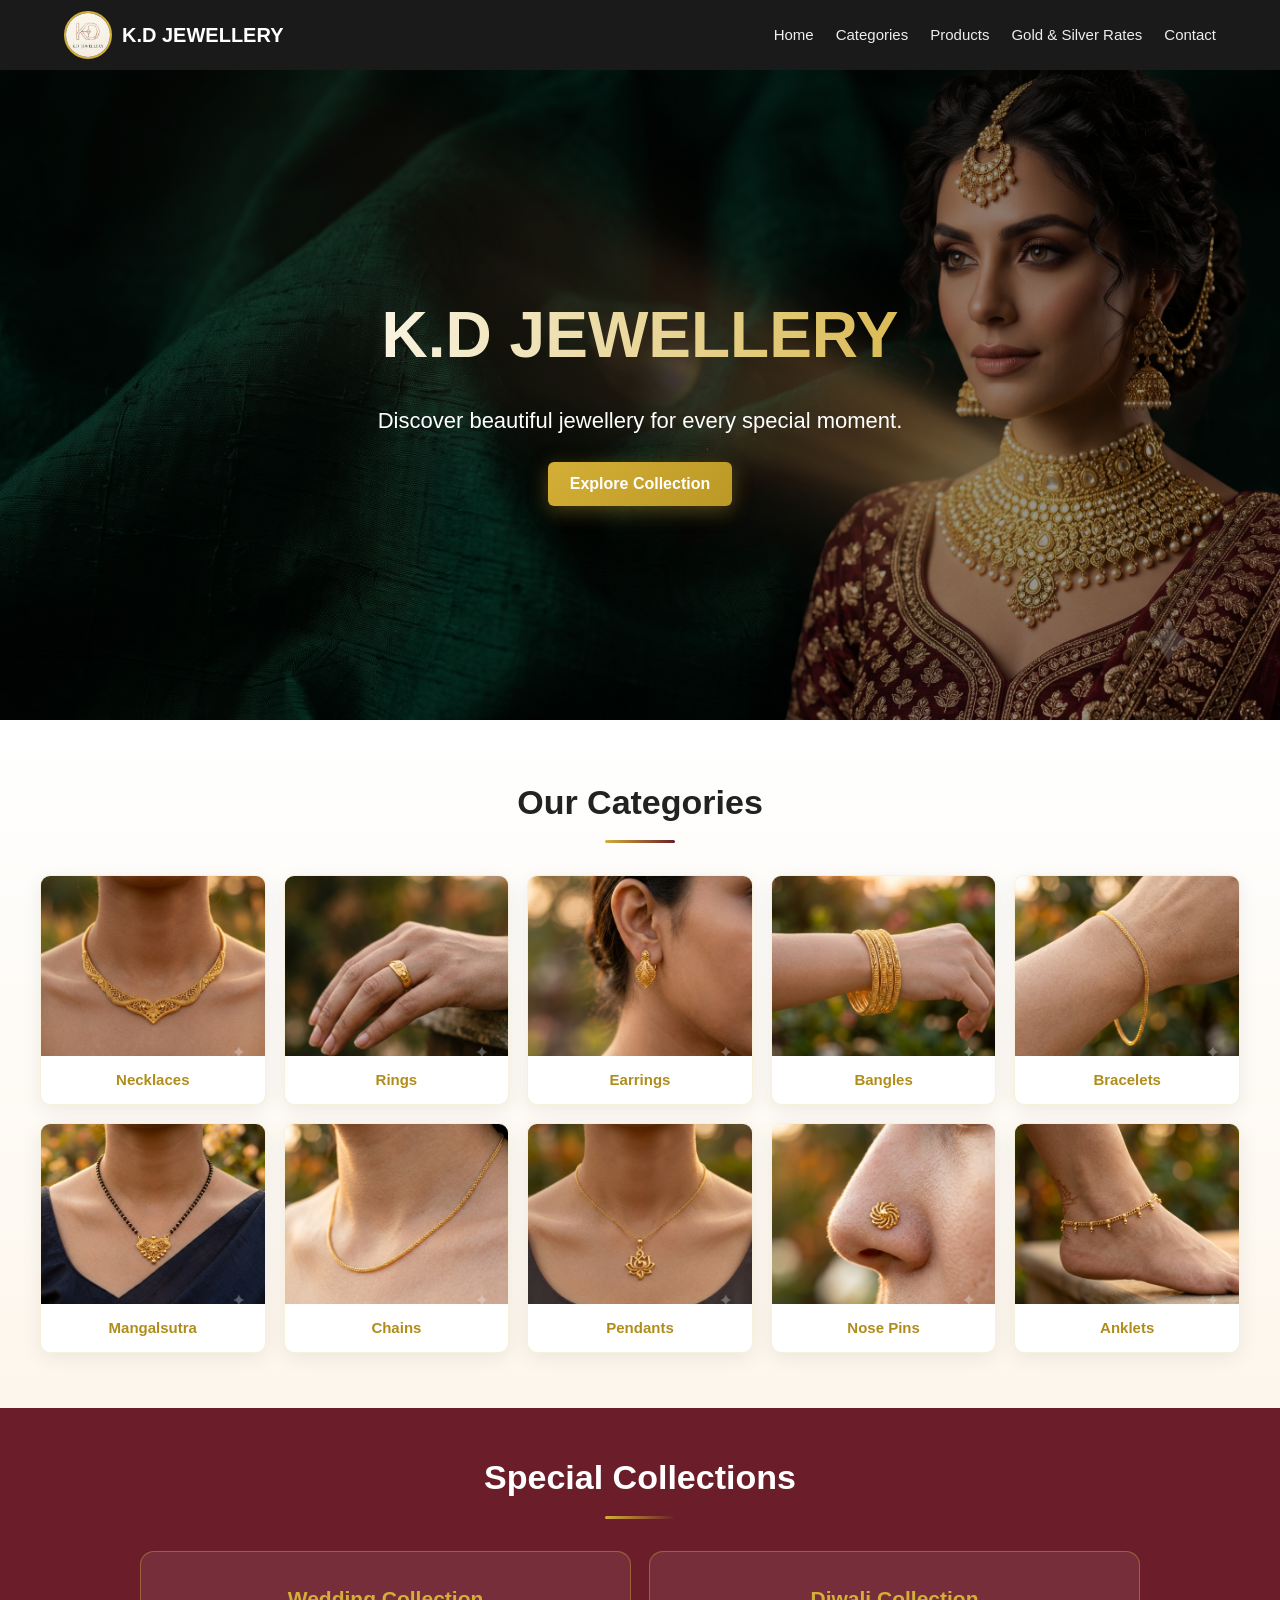
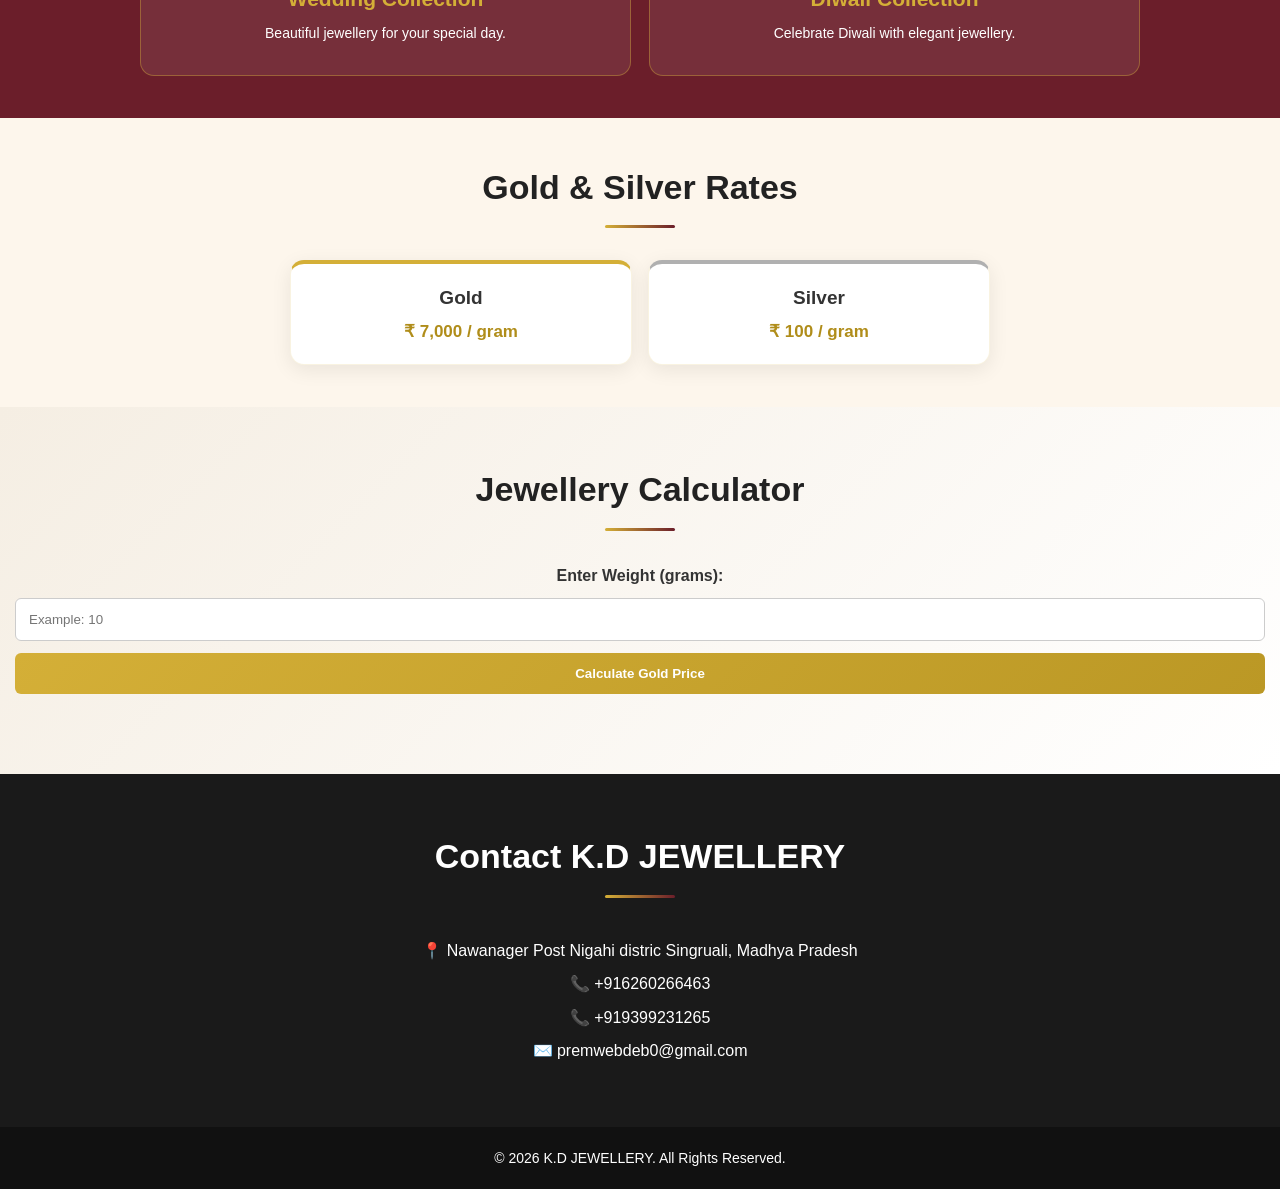
<file: index.html>
<!DOCTYPE html>
<html lang="en">
<head>
    <meta charset="UTF-8">

    <meta name="viewport" content="width=device-width, initial-scale=1.0">

    <title>K.D JEWELLERY | Jewellery Store</title>

    <link rel="stylesheet" href="style.css?v=2">
</head>

<body>

    <!-- HEADER -->
    <header>
        <div class="logo">
            <img src="image/logo/logo.jpg" alt="K.D JEWELLERY" class="logo-img">
            K.D JEWELLERY
        </div>

        <nav>
            <a href="#home">Home</a>
            <a href="#categories">Categories</a>
            <a href="#products">Products</a>
            <a href="#rates">Gold & Silver Rates</a>
            <a href="#contact">Contact</a>
        </nav>
    </header>


    <!-- HOME SECTION -->
    <section id="home" class="hero">

        <div class="hero-content">

            <h1>K.D JEWELLERY</h1>

            <p>
                Discover beautiful jewellery for every special moment.
            </p>

            <button onclick="showMessage()">
                Explore Collection
            </button>

        </div>

    </section>


    <!-- CATEGORIES -->
<!-- CATEGORIES -->
<section id="categories">

    <h2>Our Categories</h2>

    <div class="category-container">

        <a href="category.html?type=necklace" class="category-card">
            <img src="image/categories/necklace.jpg" alt="Necklaces">
            <h3>Necklaces</h3>
        </a>

        <a href="category.html?type=ring" class="category-card">
            <img src="image/categories/ring.jpg" alt="Rings">
            <h3>Rings</h3>
        </a>

        <a href="category.html?type=earring" class="category-card">
            <img src="image/categories/earring.jpg" alt="Earrings">
            <h3>Earrings</h3>
        </a>

        <a href="category.html?type=bangle" class="category-card">
            <img src="image/categories/bangle.jpg" alt="Bangles">
            <h3>Bangles</h3>
        </a>

        <a href="category.html?type=bracelet" class="category-card">
            <img src="image/categories/bracelet.jpg" alt="Bracelets">
            <h3>Bracelets</h3>
        </a>

        <a href="category.html?type=mangalsutra" class="category-card">
            <img src="image/categories/mangalsutra.jpg" alt="Mangalsutra">
            <h3>Mangalsutra</h3>
        </a>

        <a href="category.html?type=chain" class="category-card">
            <img src="image/categories/chain.jpg" alt="Chains">
            <h3>Chains</h3>
        </a>

        <a href="category.html?type=pendant" class="category-card">
            <img src="image/categories/pendant.jpg" alt="Pendants">
            <h3>Pendants</h3>
        </a>

        <a href="category.html?type=nose-pin" class="category-card">
            <img src="image/categories/nose-pin.jpg" alt="Nose Pins">
            <h3>Nose Pins</h3>
        </a>

        <a href="category.html?type=anklet" class="category-card">
            <img src="image/categories/anklet.jpg" alt="Anklets">
            <h3>Anklets</h3>
        </a>

    </div>

</section>
    <!-- FESTIVAL SECTION -->
    <section id="festival">

        <h2>Special Collections</h2>

        <div class="festival-container">

            <div class="festival-card">
                <h3>Wedding Collection</h3>
                <p>Beautiful jewellery for your special day.</p>
            </div>

            <div class="festival-card">
                <h3>Diwali Collection</h3>
                <p>Celebrate Diwali with elegant jewellery.</p>
            </div>

        </div>

    </section>


    <!-- GOLD & SILVER RATES -->
    <section id="rates">

        <h2>Gold & Silver Rates</h2>

        <div class="rate-container">

            <div class="rate-card">
                <h3>Gold</h3>
                <p>₹ 7,000 / gram</p>
            </div>

            <div class="rate-card">
                <h3>Silver</h3>
                <p>₹ 100 / gram</p>
            </div>

        </div>

    </section>


    <!-- CALCULATOR -->
    <section id="calculator">

        <h2>Jewellery Calculator</h2>

        <label for="weight">
            Enter Weight (grams):
        </label>

        <input
            type="number"
            id="weight"
            placeholder="Example: 10"
        >

        <button onclick="calculateGold()">
            Calculate Gold Price
        </button>

        <h3 id="result"></h3>

    </section>


    <!-- CONTACT -->
    <section id="contact">

        <h2>Contact K.D JEWELLERY</h2>

        <p>📍 Nawanager Post Nigahi distric Singruali, Madhya Pradesh</p>

        <p>📞 +916260266463</p>
        <p>📞 +919399231265</p>

        <p>✉️ premwebdeb0@gmail.com</p>

    </section>


    <!-- FOOTER -->
    <footer>

        <p>
            © 2026 K.D JEWELLERY. All Rights Reserved.
        </p>

    </footer>


    <!-- JAVASCRIPT -->
    <script src="script.js"></script>

</body>
</html>
</file>
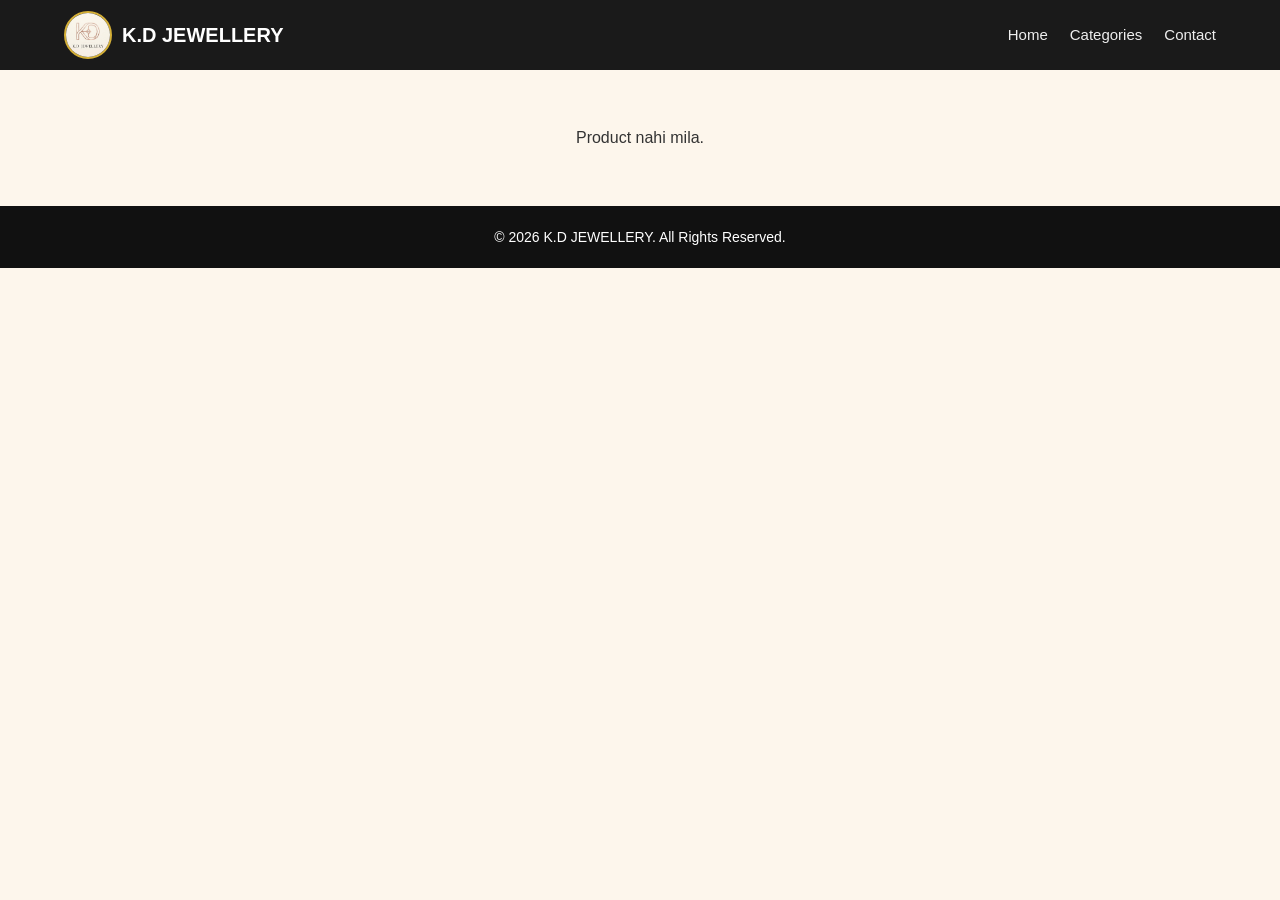
<file: product.html>
<!DOCTYPE html>
<html lang="en">
<head>
    <meta charset="UTF-8">
    <meta name="viewport" content="width=device-width, initial-scale=1.0">
    <title id="page-title">Product - K.D JEWELLERY</title>

    <link rel="stylesheet" href="style.css?v=2">
</head>

<body>

    <header>
        <div class="logo">
    <img src="image/logo/logo.jpg" alt="K.D JEWELLERY" class="logo-img">
    K.D JEWELLERY
</div>
        <nav>
            <a href="index.html#home">Home</a>
            <a href="index.html#categories">Categories</a>
            <a href="index.html#contact">Contact</a>
        </nav>
    </header>

    <section id="product-page">

        <a id="back-link" href="#" class="back-link">&larr; Back to Collection</a>

        <div class="product-detail-container">

            <img id="product-image" src="" alt="Product">

            <div class="product-info">
                <h1 id="product-name"></h1>
                <p><strong>Metal:</strong> <span id="product-metal"></span></p>
                <p><strong>Purity:</strong> <span id="product-purity"></span></p>
                <p><strong>Weight:</strong> <span id="product-weight"></span></p>
                <p><strong>Occasion:</strong> <span id="product-occasion"></span></p>
                <h3>Description</h3>
                <p id="product-description"></p>

                <button onclick="enquireWhatsApp()">Enquire on WhatsApp</button>
            </div>

        </div>

        <h2 class="related-heading">You may also like</h2>
        <div id="related-products" class="related-products-grid"></div>

    </section>

    <footer>
        <p>© 2026 K.D JEWELLERY. All Rights Reserved.</p>
    </footer>

    <script src="product.js"></script>

</body>
</html>
</file>
<file: style.css>
/* =========================================================
   K.D JEWELLERY - RESPONSIVE STYLE
   ========================================================= */


/* =========================
   THEME
   ========================= */

:root {
    --gold: #d4af37;
    --gold-dark: #bb9825;
    --maroon: #6b1e2a;
    --cream: #fdf6ec;
    --charcoal: #1a1a1a;
    --white: #ffffff;
    --text: #333333;
    --muted: #666666;
}


/* =========================
   RESET
   ========================= */

* {
    margin: 0;
    padding: 0;
    box-sizing: border-box;
}

html {
    scroll-behavior: smooth;
}

body {
    font-family: Arial, sans-serif;
    background: var(--cream);
    color: var(--text);
    line-height: 1.6;
    overflow-x: hidden;
}

img {
    max-width: 100%;
}

button,
input {
    font-family: inherit;
}


/* =========================
   HEADER
   ========================= */

header {
    background: var(--charcoal);
    color: white;

    display: flex;
    align-items: center;
    justify-content: space-between;

    gap: 25px;
    padding: 10px 5%;

    position: sticky;
    top: 0;
    z-index: 1000;

    min-height: 70px;
}


/* LOGO */

.logo {
    display: flex;
    align-items: center;
    gap: 10px;

    font-size: 20px;
    font-weight: bold;

    color: white;
    white-space: nowrap;
}

.logo-img {
    width: 48px;
    height: 48px;

    object-fit: cover;
    border-radius: 50%;

    border: 2px solid var(--gold);
}


/* NAVIGATION */

nav {
    display: flex;
    align-items: center;
    justify-content: flex-end;

    gap: 22px;
}

nav a {
    position: relative;

    color: #eeeeee;
    text-decoration: none;

    font-size: 15px;
    white-space: nowrap;

    padding: 5px 0;

    transition: 0.3s ease;
}

nav a:hover {
    color: var(--gold);
}

nav a::after {
    content: "";

    position: absolute;
    left: 0;
    bottom: 0;

    width: 0;
    height: 2px;

    background: var(--gold);

    transition: width 0.3s ease;
}

nav a:hover::after {
    width: 100%;
}


/* =========================
   HERO
   ========================= */

.hero {
    min-height: 650px;

    display: flex;
    align-items: center;
    justify-content: center;

    text-align: center;

    padding: 60px 20px;

    background:
        linear-gradient(
            rgba(0, 0, 0, 0.42),
            rgba(0, 0, 0, 0.42)
        ),
        url("image/banner/hero.jpg");

    background-size: cover;
    background-position: center;
    background-repeat: no-repeat;
}

.hero-content {
    width: 100%;
    max-width: 750px;

    color: white;
    padding: 30px;
}

.hero h1 {
    font-size: clamp(38px, 6vw, 64px);
    margin-bottom: 18px;
    font-weight: 700;

    background: linear-gradient(
        90deg,
        #ffffff,
        var(--gold),
        #ffffff
    );

    background-size: 200% auto;

    -webkit-background-clip: text;
    background-clip: text;

    -webkit-text-fill-color: transparent;

    animation: shimmer 4s linear infinite;
}

.hero p {
    font-size: clamp(17px, 2vw, 22px);
    margin-bottom: 30px;

    color: white;
}

.hero button {
    background: linear-gradient(
        135deg,
        var(--gold),
        var(--gold-dark)
    );

    color: white;

    border: none;

    padding: 14px 30px;

    border-radius: 6px;

    cursor: pointer;

    font-size: 16px;
    font-weight: bold;

    transition: 0.3s ease;

    box-shadow:
        0 5px 20px rgba(212, 175, 55, 0.35);
}

.hero button:hover {
    transform: translateY(-3px);
}


/* =========================
   COMMON SECTION
   ========================= */

section {
    padding: 70px 5%;
    text-align: center;
}

section h2 {
    position: relative;

    display: inline-block;

    font-size: clamp(28px, 4vw, 38px);

    margin-bottom: 45px;

    color: #222;

    padding-bottom: 14px;
}

section h2::after {
    content: "";

    position: absolute;

    bottom: 0;
    left: 50%;

    transform: translateX(-50%);

    width: 70px;
    height: 3px;

    background:
        linear-gradient(
            90deg,
            var(--gold),
            var(--maroon)
        );

    border-radius: 3px;
}


/* =========================
   CATEGORIES
   ========================= */

#categories {
    background:
        linear-gradient(
            180deg,
            #ffffff 0%,
            var(--cream) 100%
        );
}

.category-container {
    width: 100%;
    max-width: 1200px;

    margin: auto;

    display: grid;

    grid-template-columns: repeat(5, 1fr);

    gap: 18px;
}

.category-card {
    display: block;

    background: white;

    border-radius: 14px;

    overflow: hidden;

    text-decoration: none;

    color: var(--text);

    border: 1px solid rgba(212, 175, 55, 0.18);

    box-shadow:
        0 5px 20px rgba(0, 0, 0, 0.07);

    transition:
        transform 0.3s ease,
        box-shadow 0.3s ease;
}

.category-card:hover {
    transform: translateY(-7px);

    box-shadow:
        0 15px 35px rgba(212, 175, 55, 0.25);
}

.category-card img {
    width: 100%;

    height: 180px;

    display: block;

    object-fit: cover;

    transition: transform 0.4s ease;
}

.category-card:hover img {
    transform: scale(1.06);
}

.category-card h3 {
    padding: 12px 8px;

    text-align: center;

    font-size: 16px;

    color: #b08d1a;
}


/* =========================
   CATEGORY PAGE
   ========================= */

#category-heading {
    text-align: center;

    font-size: clamp(30px, 5vw, 42px);

    color: #222;

    padding: 45px 20px 15px;
}


/* PRODUCT GRID */

.necklace-products {
    width: 100%;
    max-width: 1200px;

    margin: auto;

    padding: 20px 3% 55px;

    display: grid;

    grid-template-columns: repeat(4, minmax(0, 1fr));

    gap: 18px;
}

.product-card {
    display: block;

    background: white;

    border: 1px solid #e5e5e5;

    border-radius: 14px;

    padding: 10px;

    text-align: center;

    text-decoration: none;

    color: inherit;

    overflow: hidden;

    box-shadow:
        0 5px 18px rgba(0, 0, 0, 0.06);

    transition:
        transform 0.3s ease,
        box-shadow 0.3s ease;
}

.product-card:hover {
    transform: translateY(-7px);

    box-shadow:
        0 14px 30px rgba(212, 175, 55, 0.22);
}

.product-card img {
    width: 100% !important;
    height: 220px !important;
    object-fit: cover !important;
    display: block !important;
    visibility: visible !important;
    opacity: 1 !important;
    border-radius: 10px;
}

.product-card:hover img {
    transform: scale(1.05);
}

.product-card h3 {
    margin: 10px 0 4px;

    font-size: 16px;

    color: #333;
}

.product-card p {
    color: #777;

    font-size: 14px;
}


/* =========================
   FESTIVAL
   ========================= */

#festival {
    background: var(--maroon);

    color: white;
}

#festival h2 {
    color: white;
}

.festival-container {
    max-width: 1000px;

    margin: auto;

    display: grid;

    grid-template-columns: repeat(2, 1fr);

    gap: 20px;
}

.festival-card {
    padding: 65px 30px;

    border-radius: 14px;

    background:
        rgba(255, 255, 255, 0.08);

    border:
        1px solid rgba(212, 175, 55, 0.4);

    transition: 0.3s ease;
}

.festival-card:hover {
    transform: translateY(-5px);

    background:
        rgba(255, 255, 255, 0.12);
}

.festival-card h3 {
    font-size: 27px;

    margin-bottom: 10px;

    color: var(--gold);
}


/* =========================
   RATES
   ========================= */

#rates {
    background: var(--cream);
}

.rate-container {
    width: 100%;
    max-width: 760px;

    margin: auto;

    display: grid;

    grid-template-columns: repeat(2, 1fr);

    gap: 20px;
}

.rate-card {
    background: white;

    padding: 24px;

    border-radius: 14px;

    box-shadow:
        0 5px 20px rgba(0, 0, 0, 0.08);

    border: 1px solid rgba(212, 175, 55, 0.15);

    transition: 0.3s ease;
}

.rate-card:hover {
    transform: translateY(-5px);
}

.rate-card:nth-child(1) {
    border-top: 4px solid var(--gold);
}

.rate-card:nth-child(2) {
    border-top: 4px solid #b0b0b0;
}

.rate-card h3 {
    font-size: 21px;

    margin-bottom: 10px;
}

.rate-card p {
    font-size: 18px;

    color: #b08d1a;

    font-weight: bold;
}


/* =========================
   CALCULATOR
   ========================= */

#calculator {
    background:
        linear-gradient(
            135deg,
            #f5eee3,
            #ffffff
        );
}

#calculator label {
    display: block;

    margin-bottom: 10px;

    font-weight: bold;
}

#weight {
    width: 250px;
    max-width: 100%;

    padding: 13px;

    border:
        1px solid #ccc;

    border-radius: 6px;

    margin-right: 10px;

    outline: none;
}

#weight:focus {
    border-color: var(--gold);

    box-shadow:
        0 0 0 3px rgba(212, 175, 55, 0.15);
}

#calculator button {
    background:
        linear-gradient(
            135deg,
            var(--gold),
            var(--gold-dark)
        );

    color: white;

    border: none;

    padding: 13px 22px;

    border-radius: 6px;

    cursor: pointer;

    font-weight: bold;
}

#result {
    margin-top: 25px;

    color: #b89626;
}


/* =========================
   CONTACT
   ========================= */

#contact {
    background: var(--charcoal);

    color: white;
}

#contact h2 {
    color: white;
}

#contact p {
    margin: 8px 0;
}


/* =========================
   FOOTER
   ========================= */

footer {
    background: #111;

    color: white;

    text-align: center;

    padding: 20px;

    font-size: 14px;
}


/* =========================
   PRODUCT DETAIL PAGE
   ========================= */

.back-link {
    display: inline-block;

    margin: 25px 5%;

    color: #b08d1a;

    text-decoration: none;

    font-weight: bold;
}

.product-detail-container {
    width: 100%;
    max-width: 1200px;

    margin: auto;

    display: flex;

    align-items: flex-start;

    gap: 50px;

    padding: 10px 5% 60px;
}

.product-detail-container > img {
    width: 48%;

    max-width: 500px;

    height: 520px;

    object-fit: contain;

    border-radius: 14px;

    background: #f8f4ec;
}

.product-info {
    flex: 1;

    min-width: 280px;

    text-align: left;

    padding-top: 15px;
}

.product-info h1 {
    font-size: clamp(28px, 4vw, 42px);

    margin-bottom: 20px;

    color: #222;
}

.product-info p {
    margin: 10px 0;

    color: #555;
}

.product-info h3 {
    margin-top: 25px;

    margin-bottom: 8px;
}

.product-info button {
    margin-top: 20px;

    background:
        linear-gradient(
            135deg,
            #25d366,
            #128c7e
        );

    color: white;

    border: none;

    padding: 14px 24px;

    border-radius: 7px;

    cursor: pointer;

    font-weight: bold;

    font-size: 15px;
}

.product-info button:hover {
    transform: translateY(-2px);
}


/* =========================
   RELATED PRODUCTS
   ========================= */

.related-heading {
    text-align: left;

    padding: 0 5%;

    margin-bottom: 25px;
}

.related-products-grid {
    width: 100%;
    max-width: 1200px;

    margin: auto;

    display: grid;

    grid-template-columns: repeat(4, 1fr);

    gap: 20px;

    padding: 0 5% 60px;
}

.related-card {
    display: block;

    text-decoration: none;

    color: inherit;

    background: white;

    border-radius: 12px;

    overflow: hidden;

    box-shadow:
        0 4px 15px rgba(0, 0, 0, 0.08);

    transition: 0.3s ease;
}

.related-card:hover {
    transform: translateY(-5px);
}

.related-card img {
    width: 100%;

    height: 190px;

    object-fit: contain;

    background: #faf7f1;

    display: block;
}

.related-card p {
    padding: 12px;

    font-size: 14px;

    color: #333;

    text-align: center;
}


/* =========================
   ANIMATIONS
   ========================= */

@keyframes shimmer {

    0% {
        background-position: 0% center;
    }

    100% {
        background-position: 200% center;
    }

}


/* =========================
   TABLET
   901px - 1100px
   ========================= */

@media (max-width: 1100px) {

    header {
        padding: 10px 4%;
    }

    nav {
        gap: 15px;
    }

    nav a {
        font-size: 14px;
    }

    .category-container {
        grid-template-columns: repeat(4, 1fr);
    }

    .necklace-products {
        grid-template-columns: repeat(3, 1fr);
    }

    .related-products-grid {
        grid-template-columns: repeat(3, 1fr);
    }

}


/* =========================
   TABLET
   701px - 900px
   ========================= */

@media (max-width: 900px) {

    header {
        flex-direction: column;

        justify-content: center;

        gap: 10px;

        padding: 12px 4%;
    }

    .logo {
        font-size: 19px;
    }

    nav {
        width: 100%;

        justify-content: center;

        flex-wrap: wrap;

        gap: 12px 18px;
    }

    nav a {
        font-size: 13px;
    }

    .hero {
        min-height: 570px;
    }

    .category-container {
        grid-template-columns: repeat(3, 1fr);

        gap: 18px;
    }

    .category-card img {
        height: 200px;
    }

    .necklace-products {
        grid-template-columns: repeat(2, 1fr);

        gap: 18px;
    }

    .product-card img {
        height: 250px;
    }

    .related-products-grid {
        grid-template-columns: repeat(2, 1fr);
    }

    .product-detail-container {
        gap: 20px;
    }

    .product-detail-container > img {
        width: 45%;
        height: 430px;
    }

}


/* =========================
   MOBILE
   <= 700px
   ========================= */

@media (max-width: 700px) {

    /* HEADER */

    header {
        min-height: auto;

        padding: 12px 15px;

        gap: 10px;
    }

    .logo {
        font-size: 16px;

        justify-content: center;
    }

    .logo-img {
        width: 42px;
        height: 42px;
    }

    nav {
        gap: 8px 14px;
    }

    nav a {
        font-size: 12px;
    }


    /* HERO */

    .hero {
        min-height: 500px;
        padding: 40px 15px;
}
    }

    .hero-content {
        padding: 20px 10px;
    }

    .hero p {
        line-height: 1.5;

        margin-bottom: 25px;
    }

    .hero button {
        width: auto;

        max-width: 100%;

        padding: 13px 22px;
    }


    /* SECTIONS */

    section {
        padding: 50px 15px;
    }

    section h2 {
        margin-bottom: 30px;
    }


    /* CATEGORY */

    .category-container {
        grid-template-columns: repeat(2, 1fr);

        gap: 14px;
    }

    .category-card {
        border-radius: 10px;
    }

    .category-card img {
        height: 170px;
    }

    .category-card h3 {
        font-size: 15px;

        padding: 12px 5px;
    }


    /* PRODUCT GRID */

    .necklace-products {
        grid-template-columns: repeat(2, 1fr);

        gap: 12px;

        padding: 20px 15px 50px;
    }

    .product-card {
        padding: 9px;

        border-radius: 10px;
    }

    .product-card img {
        height: 190px;
    }

    .product-card h3 {
        font-size: 15px;

        margin-top: 10px;
    }

    .product-card p {
        font-size: 12px;
    }


    /* FESTIVAL */

    .festival-container {
        grid-template-columns: 1fr;

        gap: 15px;
    }

    .festival-card {
        padding: 45px 20px;
    }


    /* RATES */

    .rate-container {
        grid-template-columns: 1fr;

        gap: 15px;
    }

    .rate-card {
        padding: 28px 20px;
    }


    /* CALCULATOR */

    #weight {
        width: 100%;

        margin: 0 0 12px;
    }

    #calculator button {
        width: 100%;
    }


    /* PRODUCT DETAIL */

    .back-link {
        margin: 20px 15px;
    }

    .product-detail-container {
        flex-direction: column;

        gap: 25px;

        padding: 10px 15px 45px;
    }

    .product-detail-container > img {
        width: 100%;

        max-width: none;

        height: 350px;
    }

    .product-info {
        width: 100%;

        min-width: 0;

        padding: 0;

        text-align: left;
    }

    .product-info h1 {
        font-size: 28px;
    }

    .product-info button {
        width: 100%;
    }


    /* RELATED */

    .related-heading {
        padding: 0 15px;

        font-size: 21px;
    }

    .related-products-grid {
        grid-template-columns: repeat(2, 1fr);

        gap: 12px;

        padding: 0 15px 45px;
    }

    .related-card img {
        height: 160px;
    }




/* =========================
   SMALL MOBILE
   <= 480px
   ========================= */

@media (max-width: 480px) {

    header {
        padding: 10px 10px;
    }

    .logo {
        font-size: 16px;
    }

    .logo-img {
        width: 38px;
        height: 38px;
    }

    nav {
        gap: 6px 10px;
    }

    nav a {
        font-size: 11px;
    }


    .hero {
        min-height: 450px;
    }

    .hero h1 {
        font-size: 34px;
    }

    .hero p {
        font-size: 16px;
    }


    .category-container {
        grid-template-columns: repeat(2, 1fr);

        gap: 10px;
    }

    .category-card img {
        height: 145px;
    }

    .category-card h3 {
        font-size: 14px;

        padding: 10px 4px;
    }


    .necklace-products {
        grid-template-columns: repeat(2, 1fr);

        gap: 10px;

        padding-left: 10px;
        padding-right: 10px;
    }

    .product-card {
        padding: 7px;
    }

    .product-card img {
        height: 160px;
    }

    .product-card h3 {
        font-size: 14px;
    }

    .product-card p {
        font-size: 11px;
    }


    .product-detail-container > img {
        height: 300px;
    }


    .related-products-grid {
        gap: 10px;

        padding-left: 10px;
        padding-right: 10px;
    }

    .related-card img {
        height: 140px;
    }


    footer {
        padding: 18px 10px;

        font-size: 12px;
    }

}


/* =========================
   EXTRA SMALL DEVICES
   <= 360px
   ========================= */

@media (max-width: 360px) {

    .logo {
        font-size: 15px;
    }

    nav {
        gap: 5px 8px;
    }

    nav a {
        font-size: 10px;
    }

    .category-card img {
        height: 125px;
    }

    .product-card img {
        height: 145px;
    }

}

/* =========================================================
   FINAL LAYOUT FIX - COMPACT & BALANCED JEWELLERY GRID
   ========================================================= */

.category-container,
.necklace-products,
.related-products-grid,
.rate-container {
    width: 100%;
    margin-left: auto;
    margin-right: auto;
}

.category-container {
    max-width: 1200px;
    grid-template-columns: repeat(5, minmax(0, 1fr));
    gap: 18px;
}

.category-card img {
    height: 180px;
    object-fit: cover;
}

.necklace-products {
    max-width: 1200px;
    grid-template-columns: repeat(4, minmax(0, 1fr));
    gap: 18px;
    padding-left: 3%;
    padding-right: 3%;
}

.product-card {
    padding: 10px;
    min-width: 0;
}

.product-card img {
    height: 220px !important;
    object-fit: contain !important;
    background: #faf7f1;
}

.product-card h3 {
    font-size: 16px;
    line-height: 1.35;
}

.product-card p {
    font-size: 13px;
    line-height: 1.4;
}

.rate-container {
    max-width: 760px;
    grid-template-columns: repeat(2, minmax(0, 1fr));
    gap: 20px;
}

.rate-card {
    padding: 24px;
}

.rate-card h3 {
    font-size: 21px;
}

.rate-card p {
    font-size: 18px;
}

section {
    padding-top: 55px;
    padding-bottom: 55px;
}

section h2 {
    font-size: clamp(25px, 3.5vw, 34px);
    margin-bottom: 32px;
}

/* Tablet */
@media (max-width: 1100px) {
    .category-container {
        grid-template-columns: repeat(4, minmax(0, 1fr));
    }

    .necklace-products {
        grid-template-columns: repeat(3, minmax(0, 1fr));
    }
}

/* Small tablet */
@media (max-width: 900px) {
    .category-container {
        grid-template-columns: repeat(3, minmax(0, 1fr));
        gap: 16px;
    }

    .category-card img {
        height: 175px;
    }

    .necklace-products {
        grid-template-columns: repeat(2, minmax(0, 1fr));
        gap: 15px;
    }

    .product-card img {
        height: 220px !important;
    }

    .rate-container {
        grid-template-columns: repeat(2, minmax(0, 1fr));
    }
}

/* Mobile */
@media (max-width: 700px) {
    section {
        padding: 42px 15px;
    }

    section h2 {
        font-size: 25px;
        margin-bottom: 25px;
    }

    .category-container {
        grid-template-columns: repeat(2, minmax(0, 1fr));
        gap: 12px;
    }

    .category-card img {
        height: 150px;
    }

    .category-card h3 {
        font-size: 14px;
        padding: 10px 5px;
    }

    .necklace-products {
        grid-template-columns: repeat(2, minmax(0, 1fr));
        gap: 12px;
        padding: 15px 15px 45px;
    }

    .product-card {
        padding: 7px;
        border-radius: 9px;
    }

    .product-card img {
        height: 175px !important;
    }

    .product-card h3 {
        font-size: 14px;
        margin-top: 8px;
    }

    .product-card p {
        font-size: 11px;
    }

    .rate-container {
        grid-template-columns: 1fr;
        gap: 12px;
    }

    .rate-card {
        padding: 20px 16px;
    }

    .rate-card h3 {
        font-size: 19px;
    }

    .rate-card p {
        font-size: 17px;
    }
}

/* Very small phones */
@media (max-width: 480px) {
    .category-container {
        gap: 9px;
    }

    .category-card img {
        height: 135px;
    }

    .necklace-products {
        gap: 9px;
        padding-left: 10px;
        padding-right: 10px;
    }

    .product-card img {
        height: 155px !important;
    }
}

/* =========================================================
   FINAL VISUAL FIX - SPECIAL COLLECTION + GOLD/SILVER RATES
   ========================================================= */

/* SPECIAL COLLECTIONS: keep Wedding + Diwali side-by-side */
.festival-container {
    width: 100%;
    max-width: 1000px;
    margin: 0 auto;
    display: grid !important;
    grid-template-columns: repeat(2, minmax(0, 1fr)) !important;
    gap: 18px !important;
}

.festival-card {
    padding: 28px 20px !important;
    min-height: 125px;
    display: flex;
    flex-direction: column;
    align-items: center;
    justify-content: center;
}

.festival-card h3 {
    font-size: 21px !important;
    margin-bottom: 6px;
}

.festival-card p {
    font-size: 14px;
    margin: 0;
}

/* GOLD / SILVER RATE SECTION: compact instead of tall */
.rate-container {
    width: 100%;
    max-width: 700px !important;
    margin: 0 auto;
    display: grid !important;
    grid-template-columns: repeat(2, minmax(0, 1fr)) !important;
    gap: 16px !important;
}

.rate-card {
    padding: 18px 16px !important;
    min-height: 105px;
    display: flex;
    flex-direction: column;
    justify-content: center;
    align-items: center;
}

.rate-card h3 {
    font-size: 19px !important;
    margin-bottom: 5px;
}

.rate-card p {
    font-size: 17px !important;
    margin: 0;
}

/* Reduce the vertical space around these sections */
#festival,
#rates {
    padding-top: 42px;
    padding-bottom: 42px;
}

/* Keep mobile usable */
@media (max-width: 600px) {
    .festival-container,
    .rate-container {
        grid-template-columns: 1fr !important;
    }

    .festival-card {
        min-height: 105px;
        padding: 24px 16px !important;
    }

    .rate-card {
        min-height: 90px;
        padding: 16px 14px !important;
    }
}

/* =========================
   HERO MOBILE FIX
   ========================= */

@media (max-width: 768px) {
    .hero {
        min-height: 480px;
        padding: 40px 15px;
        background-position: 80% center;
    }

    .hero-content {
        padding: 15px;
    }

    .hero h1 {
        font-size: 42px;
    }

    .hero p {
        font-size: 16px;
        line-height: 1.5;
    }
}

@media (max-width: 480px) {
    .hero {
        min-height: 450px;
        padding: 30px 10px;
    }

    .hero h1 {
        font-size: 34px;
    }

    .hero p {
        font-size: 15px;
    }

    .hero button {
        padding: 12px 22px;
        font-size: 14px;
    }
}
</file>
